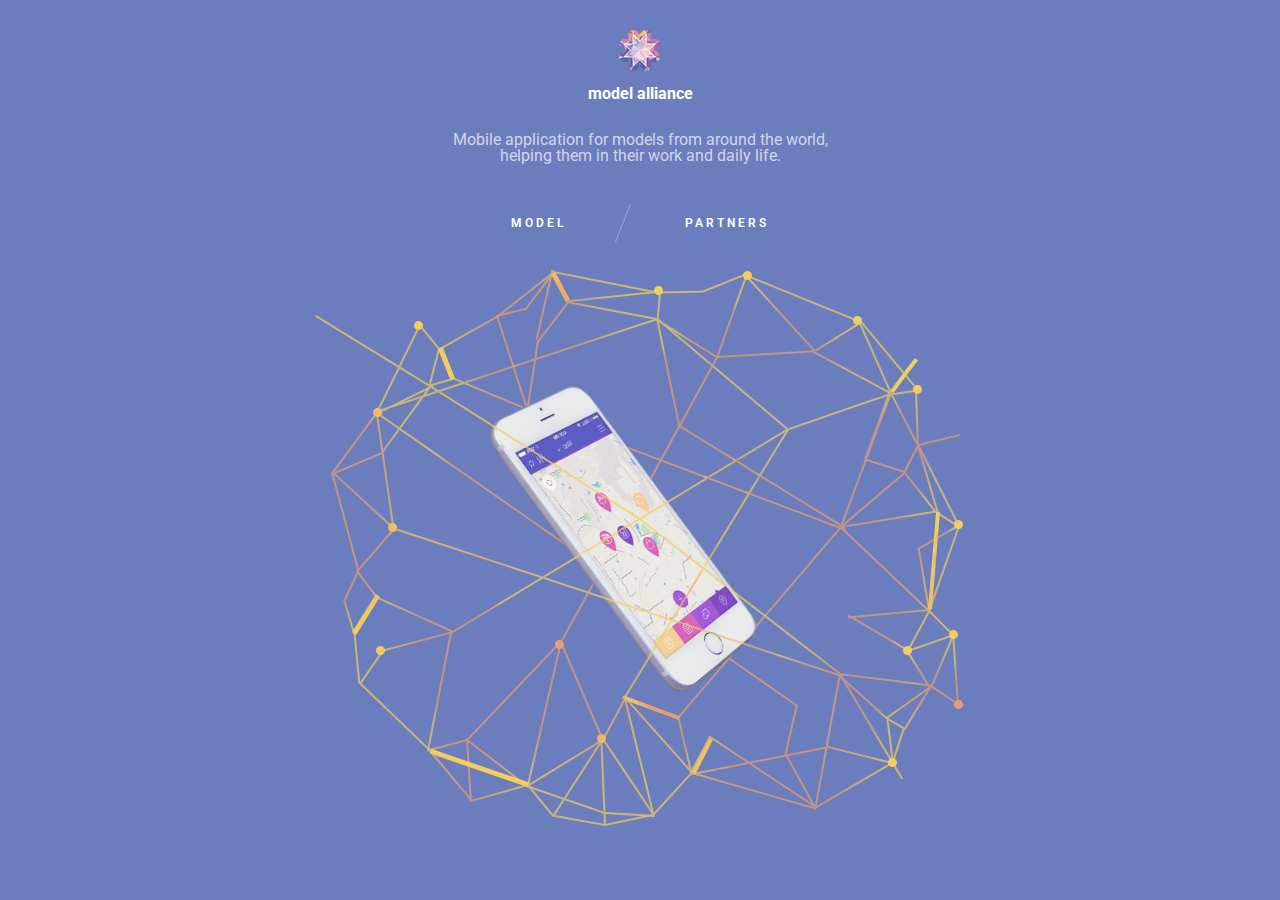
<file: index.html>
<!DOCTYPE html>
<html lang="en">

<head>
  <meta charset="UTF-8">
  <title>Model alliance</title>
  <script></script>
  <link rel="stylesheet" href="reset.css">
  <link rel="stylesheet" href="style.css">
  <script src="http://code.jquery.com/jquery-1.11.3.min.js"></script>
</head>

<body>
  <div class="body__wrapper">
    <header>
      <div class="header__heading">
        <img src="img/logo.png" alt="" class="heading__logo">
        <h3>model alliance</h3>
      </div>
      <p class="header__p">Mobile application for models from around the world, helping them in their work and daily life.</p>
      <nav class="header__nav">
        <ul class="nav__list">
          <li class="list__item"><a id="link__models" href="">MODEL</a></li>
          <li class="list__item"><a id="link__partners" href="">PARTNERS</a></li>
        </ul>
      </nav>
    </header>
    <section class="wrapper__maincontent">
      <img src="img/sphere.png" alt="">
    </section>
    <section class="wrapper__partners">
      <div class="partners__wrapper">
        <h1 class="wrapper__h1">PRODUCTIVITY PARTNERSHIP</h1>
        <p class="wrapper__p">Information for partners Model Alliance</p>
        <button class="wrapper__button">LEARN ALL</button>
      </div>
    </section>
    <section class="wrapper__models">
      <div class="models__wrapper">
        <h1 class="wrapper__h1">BE IN TREND</h1>
        <p class="wrapper__p">More information about the application</p>
        <button class="wrapper__button">LEARN ALL</button>
      </div>
    </section>
  </div>
  <script>
    function controlPanel(controllingLink, controledWrapper, wrapperPosition) {
      this.slideDestination = {};
      this.slideDestination[wrapperPosition] = 0;
      this.control = controllingLink;
      this.wrapper = controledWrapper;
      this.toggled = false;
      var that = this;
      this.startPosition = getPosition();
      this.animate = function() {
        if(this.toggled)
          this.wrapper.animate(this.toggleOptions(this.startPosition),700);
        else
          this.wrapper.animate(this.slideDestination,700);
        this.toggle();
      };
      this.toggle = function() {
        this.toggled = !this.toggled;
      }
      this.toggleOptions = function (position){
        var obj = {}
        obj[wrapperPosition] = position;
        return obj;
      }
      function getPosition(){
        return that.wrapper.css(wrapperPosition);
      }
    };
    var startMargin = $('.wrapper__partners').css('width');
    $('.wrapper__partners').css('right',-startMargin);

    var models = new controlPanel($("#link__models"), $('.wrapper__models'),"left");
    var partners = new controlPanel($("#link__partners"), $('.wrapper__partners'),"right");

    models.control.click(function(e) {
      e.preventDefault();
      if (partners.toggled)
        partners.animate();
      models.animate();
    });
    partners.control.click(function(e) {
      e.preventDefault();
      if (models.toggled)
        models.animate();
      partners.animate();
    });
  </script>
</body>

</html>
</file>
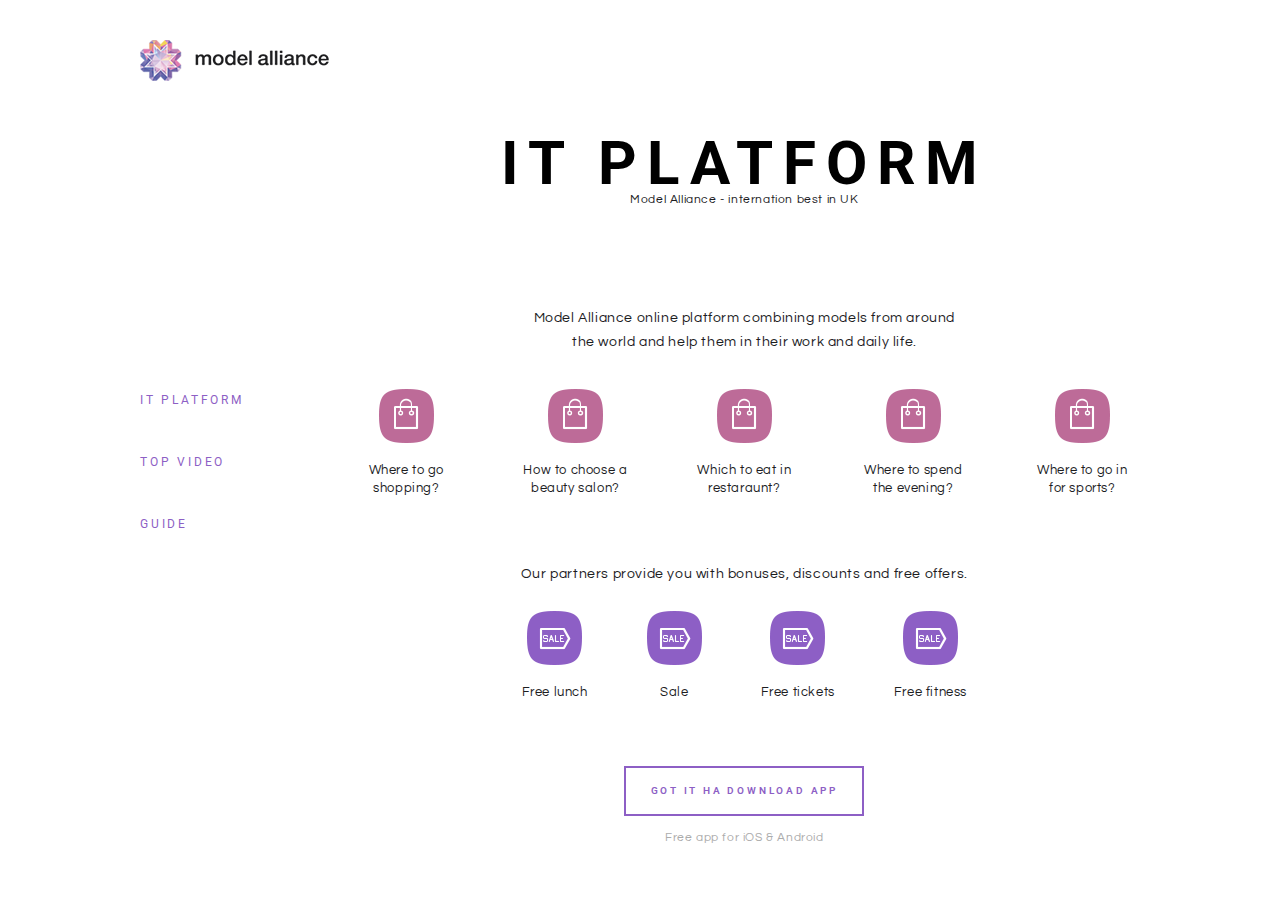
<file: it.html>
<!DOCTYPE html>
<html lang="en">

<head>
  <meta charset="UTF-8">
  <title>It Platform</title>
  <link rel="stylesheet" href="reset.css">
  <link rel="stylesheet" href="it.css">
</head>

<body>
  <div class="body__wrapper">
    <header>
      <div class="header__logobar">
        <img src="img/page_logo__model_alliance.png" alt="">
      </div>
    </header>
    <nav>
      <ul class="navigation__list">
        <li><a href="#it_platform">IT PLATFORM</a></li>
        <li><a href="#top_video">TOP VIDEO</a></li>
        <li><a href="#guide">GUIDE</a></li>
      </ul>
    </nav>
    <div class="slides__wrapper">
      <div class="slides__wrapper__model">
        <section class="model__slide" id="it_platform">
          <div class="slide__header">
            <h1>IT PLATFORM</h1>
            <p>Model Alliance - internation best in UK</p>
          </div>
          <div class="slide__content">
            <p class="content__p lead">Model Alliance online platform combining models from around the world and help them in their work and daily life.</p>
            <ul class="content__list">
              <li>
                <img src="img/it_list_item.png" alt="" class="list__image">
                <p class="list__p">Where to go shopping?</p>
              </li>
              <li>
                <img src="img/it_list_item.png" alt="" class="list__image">
                <p class="list__p">How to choose a beauty salon?</p>
              </li>
              <li>
                <img src="img/it_list_item.png" alt="" class="list__image">
                <p class="list__p">Which to eat in restaraunt?</p>
              </li>
              <li>
                <img src="img/it_list_item.png" alt="" class="list__image">
                <p class="list__p">Where to spend the evening?</p>
              </li>
              <li>
                <img src="img/it_list_item.png" alt="" class="list__image">
                <p class="list__p">Where to go in for sports?</p>
              </li>
            </ul>
            <p class="content__p lead lead__second">Our partners provide you with bonuses, discounts and free offers.</p>
            <ul class="content__list">
              <li>
                <img src="img/it_list_item2.png" alt="" class="list__image">
                <p class="list__p">Free lunch</p>
              </li>
              <li>
                <img src="img/it_list_item2.png" alt="" class="list__image">
                <p class="list__p">Sale</p>
              </li>
              <li>
                <img src="img/it_list_item2.png" alt="" class="list__image">
                <p class="list__p">Free tickets</p>
              </li>
              <li>
                <img src="img/it_list_item2.png" alt="" class="list__image">
                <p class="list__p">Free fitness</p>
              </li>
            </ul>
          </div>
          <div class="slide__button">
            <button>GOT IT HA DOWNLOAD APP</button>
            <p class="button__about">Free app for iOS &amp; Android</p>
          </div>
        </section>
        <section class="model__slide" id="top_video">
          <div class="slide__header">
            <h1>IT PLATFORM</h1>
            <p>Model Alliance - internation best in UK</p>
          </div>
          <div class="slide__content">
            <p class="content__p lead">Model Alliance online platform combining models from around the world and help them in their work and daily life.</p>
            <ul class="content__list">
              <li>
                <img src="img/it_list_item.png" alt="" class="list__image">
                <p class="list__p">Where to go shopping?</p>
              </li>
              <li>
                <img src="img/it_list_item.png" alt="" class="list__image">
                <p class="list__p">How to choose a beauty salon?</p>
              </li>
              <li>
                <img src="img/it_list_item.png" alt="" class="list__image">
                <p class="list__p">Which to eat in restaraunt?</p>
              </li>
              <li>
                <img src="img/it_list_item.png" alt="" class="list__image">
                <p class="list__p">Where to spend the evening?</p>
              </li>
              <li>
                <img src="img/it_list_item.png" alt="" class="list__image">
                <p class="list__p">Where to go in for sports?</p>
              </li>
            </ul>
            <p class="content__p lead lead__second">Our partners provide you with bonuses, discounts and free offers.</p>
            <ul class="content__list">
              <li>
                <img src="img/it_list_item2.png" alt="" class="list__image">
                <p class="list__p">Free lunch</p>
              </li>
              <li>
                <img src="img/it_list_item2.png" alt="" class="list__image">
                <p class="list__p">Sale</p>
              </li>
              <li>
                <img src="img/it_list_item2.png" alt="" class="list__image">
                <p class="list__p">Free tickets</p>
              </li>
              <li>
                <img src="img/it_list_item2.png" alt="" class="list__image">
                <p class="list__p">Free fitness</p>
              </li>
            </ul>
          </div>
          <div class="slide__button">
            <button>GOT IT HA DOWNLOAD APP</button>
            <p class="button__about">Free app for iOS &amp; Android</p>
          </div>
        </section>
        <section class="model__slide" id="guide">
          <div class="slide__header">
            <h1>IT PLATFORM</h1>
            <p>Model Alliance - internation best in UK</p>
          </div>
          <div class="slide__content">
            <p class="content__p lead">Model Alliance online platform combining models from around the world and help them in their work and daily life.</p>
            <ul class="content__list">
              <li>
                <img src="img/it_list_item.png" alt="" class="list__image">
                <p class="list__p">Where to go shopping?</p>
              </li>
              <li>
                <img src="img/it_list_item.png" alt="" class="list__image">
                <p class="list__p">How to choose a beauty salon?</p>
              </li>
              <li>
                <img src="img/it_list_item.png" alt="" class="list__image">
                <p class="list__p">Which to eat in restaraunt?</p>
              </li>
              <li>
                <img src="img/it_list_item.png" alt="" class="list__image">
                <p class="list__p">Where to spend the evening?</p>
              </li>
              <li>
                <img src="img/it_list_item.png" alt="" class="list__image">
                <p class="list__p">Where to go in for sports?</p>
              </li>
            </ul>
            <p class="content__p lead lead__second">Our partners provide you with bonuses, discounts and free offers.</p>
            <ul class="content__list">
              <li>
                <img src="img/it_list_item2.png" alt="" class="list__image">
                <p class="list__p">Free lunch</p>
              </li>
              <li>
                <img src="img/it_list_item2.png" alt="" class="list__image">
                <p class="list__p">Sale</p>
              </li>
              <li>
                <img src="img/it_list_item2.png" alt="" class="list__image">
                <p class="list__p">Free tickets</p>
              </li>
              <li>
                <img src="img/it_list_item2.png" alt="" class="list__image">
                <p class="list__p">Free fitness</p>
              </li>
            </ul>
          </div>
          <div class="slide__button">
            <button>GOT IT HA DOWNLOAD APP</button>
            <p class="button__about">Free app for iOS &amp; Android</p>
          </div>
        </section>
      </div>
    </div>
  </div>
</body>

</html>
</file>
<file: style.css>
@import url(http://fonts.googleapis.com/css?family=Roboto:400,700,300);
body {
  font-family: Roboto;
  background-color: #6b7dbc;
  color: white;
}
header {
  position: absolute;
  top: 0;
  left: 50%;
  z-index: 1;
  margin-left: -200px;
}
h1{
  font-size: 38px;
  letter-spacing: 10.6px;
  line-height: 49px;
}
.body__wrapper {
  width: 1141px;
  margin: 0 auto;
  text-align: center;
}
.header__heading {
  margin-top: 30px;
  margin-bottom: 30px;
}
.heading__logo {
  margin-bottom: 12px;
}
.header__p {
  font-weight: 400;
  max-width: 400px;
  margin: 0 auto 50px auto;
  color: rgba(255,255,255, 0.7);
}
.list__item {
  display: inline-block;
  margin-right: 115px;
  font-size: 12px;
  font-weight: 600;
  letter-spacing: 3px;
}
.list__item:first-child{
  position: relative;
}
.list__item:first-child:after {
  position: absolute;
  right: -65px;
  top: -13px;
  content: url(img/list_stroke.png);
}
.list__item:last-child {
  margin-right: 0;
}
.wrapper__maincontent {
  position: absolute;
  z-index: -2;
  top: 30%;
  left: 50%;
  margin-left: -325px;
}
.wrapper__partners {
  z-index: -1;
  position: absolute;
  right: -1920px;
  top: 0;
  width: 80%;
  height: 100%;
  /* Permalink - use to edit and share this gradient: http://colorzilla.com/gradient-editor/#4d519e+49,4d519e+50,4d519e+50,4d519e+100&0+49,0.9+50,0.9+100 */
  background: linear-gradient(109.8deg, rgba(77, 81, 158, 0) 33%, rgba(77, 81, 158, 0.9) 33%, rgba(77, 81, 158, 0.9) 100%);
  /* W3C */
}
.wrapper__p{
  font-size: 14px;
  color: rgba(255,255,255, 0.7);
  margin-top: 10px;
}
.wrapper__button {
  margin-top: 50px;
  color: #f1ce5f;
  width: 200px;
  height: 50px;
  border: 2px #f1ce5f solid;
  font-size: 11px;
  letter-spacing: 2px;
  font-weight: 600;
}
.partners__wrapper{
  position: absolute;
  top: 50%;
  left: 50%;
  width: 440px;
}
.wrapper__models {
  z-index: -1;
  position: absolute;
  left: -1920px;
  top: 0;
  width: 80%;
  height: 100%;
  /* Permalink - use to edit and share this gradient: http://colorzilla.com/gradient-editor/#4d519e+49,4d519e+50,4d519e+50,4d519e+100&0+49,0.9+50,0.9+100 */
  background: linear-gradient(-71.5deg, rgba(189, 107, 152, 0) 41%, rgba(189, 107, 152, 0.9) 33%, rgba(189, 107, 152, 0.9) 100%);
  /* W3C */
}
.models__wrapper{
  position: absolute;
  top: 50%;
  left: 30%;
  width: 440px;
}
</file>
<file: it.css>
/* TYPOGRAPHY */

@import url(http://fonts.googleapis.com/css?family=Questrial|Roboto:400,700,300);
body {
  font-family: roboto;
}
.body__wrapper{
  width: 1060px;
  margin: 0 auto;
  position: relative;
}
nav{
  float: left;
  padding-left: 30px;
  margin-top: 260px;
  margin-right: 100px;
}
.slides__wrapper{
  float: left;
  height: 710px;
  overflow: hidden;
}
.slides__wrapper__model{
  overflow: auto;
  height: 100%;
  padding-right: 15px;
  width: 100%;
}
.header__logobar{
  margin-top: 40px;
  padding-left: 30px;
  margin-bottom: 50px;
}
h1 {
  font-size: 60px;
  font-weight: 700;
  letter-spacing: 10px;
}
p {
  font-family: questrial;
  font-size: 12px;
  color: #1d1d1f;
  letter-spacing: 0.6px;
}
button{
  color: #8d5fc5;
  border: 2px #8d5fc5 solid;
  letter-spacing: 2.8px;
  font-size: 10px;
  width: 240px;
  height: 50px;
  font-weight: 600;
}
.model__slide {
  max-width: 900px;
  text-align: center;
  margin: 0 auto;
}
p.lead {
  font-size: 14px;
  line-height: 24px;
}


.slide__content ul li {
  display: inline-block;
  margin-right: 55px;
}
.slide__content ul li:last-child{
  margin-right: 0;
}
.list__image{
  margin-bottom: 15px;
}

.list__p{
  max-width: 110px;
  font-size: 13px;
  line-height: 18px;
}

.slide__header{
  margin-bottom: 100px;
}
.content__p {
  max-width: 440px;
  margin: 0 auto;
  margin-bottom: 35px;
}
.lead__second{
  max-width: none;
  margin-bottom: 25px;
}
.content__list{
  margin-bottom: 65px;
}
.button__about{
  color: #acacac;
  margin-top: 16px;
}

.navigation__list{
}
.navigation__list li{
  color:#8d5fc5;
  font-size: 12px;
  margin-bottom: 50px;
  letter-spacing: 2.8px;
}
.navigation__list li:last-child{
  margin-bottom: 0;
}
</file>
